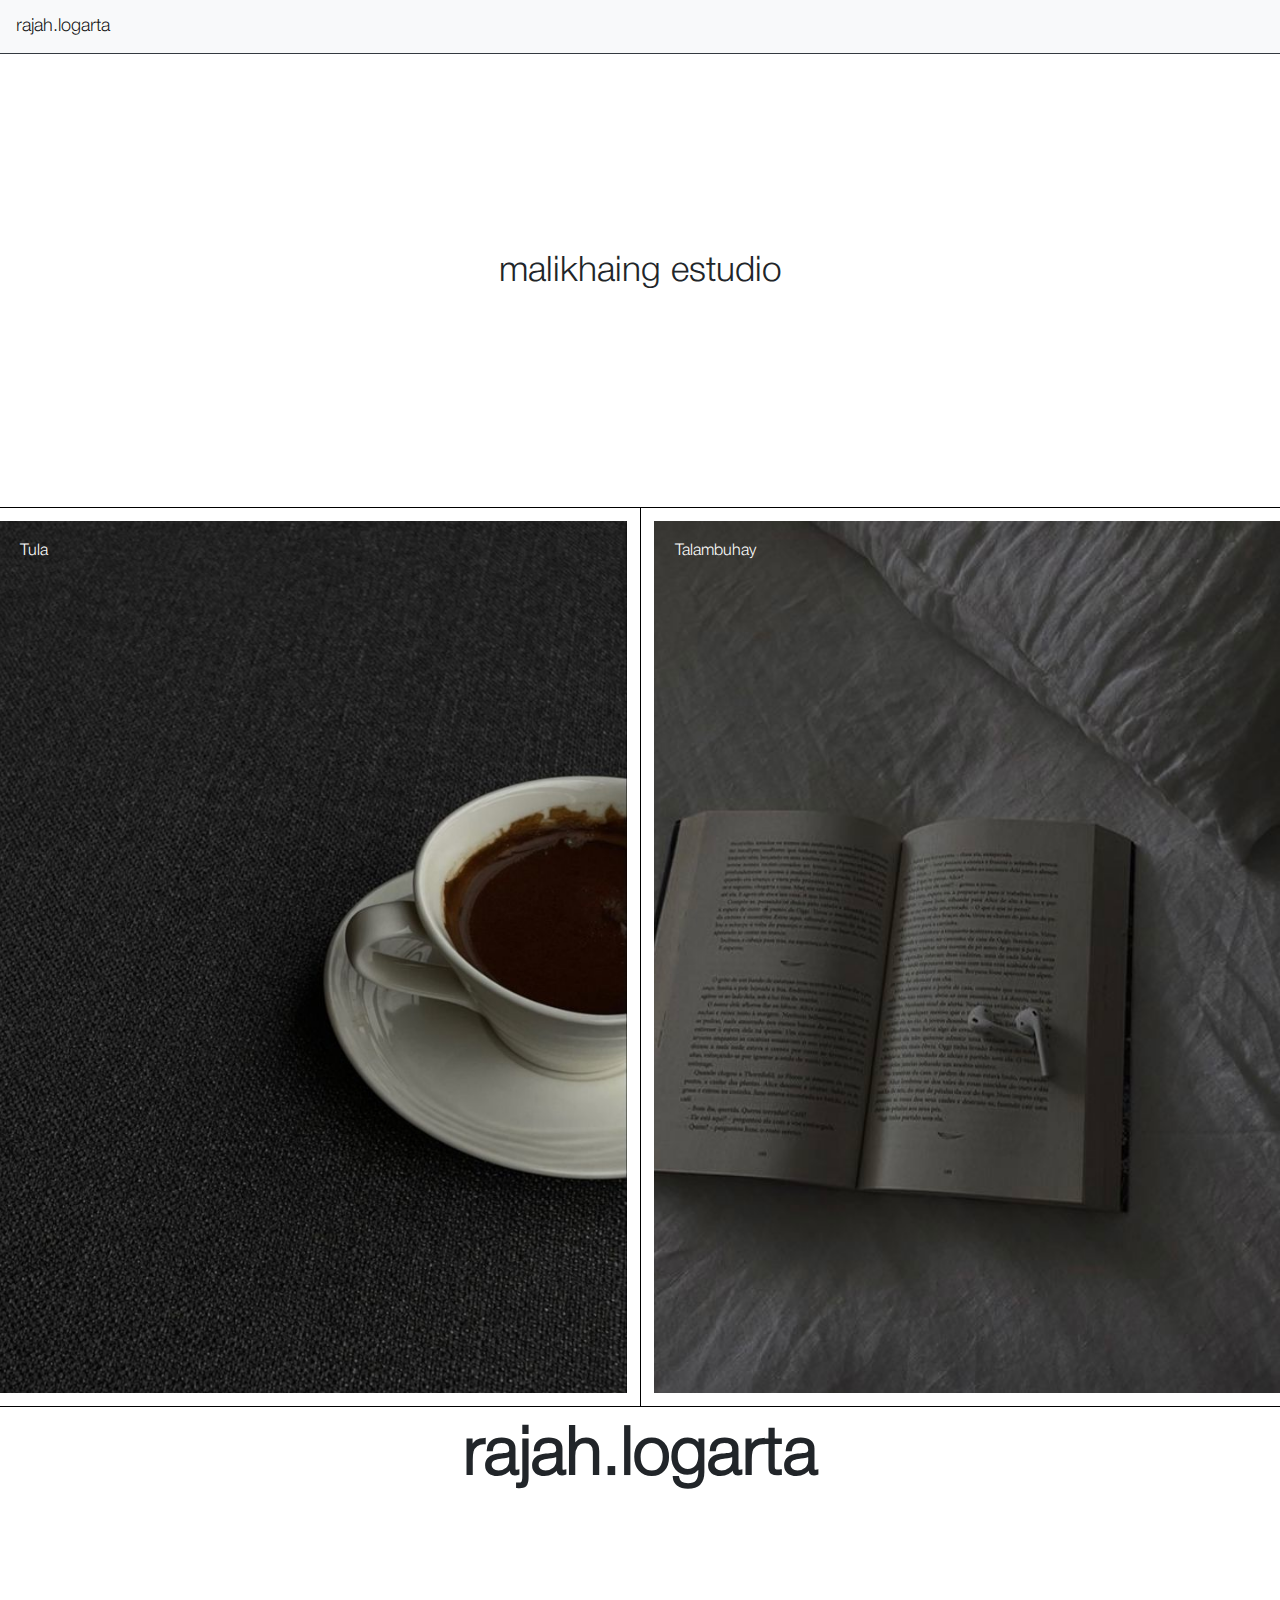
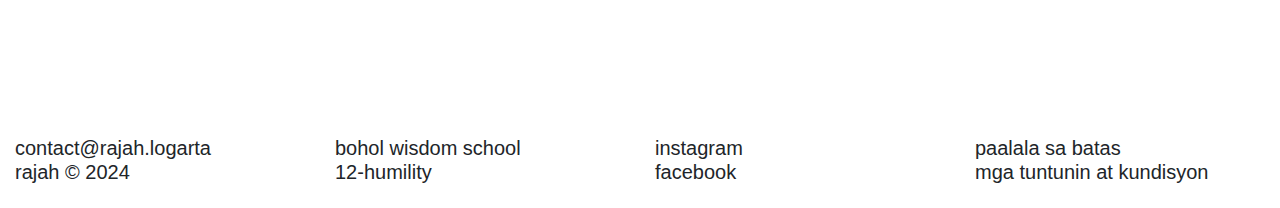
<file: index.html>
<!doctype html>
<html lang="en">
  <head>
    <title>rajah.logarta</title>
    <link rel="icon" type="image/x-icon" href="/img/world.ico">
    <!-- Required meta tags -->
    <meta charset="utf-8">
    <meta name="viewport" content="width=device-width, initial-scale=1, shrink-to-fit=no">

    <!-- Bootstrap CSS -->
    <link rel="stylesheet" href="https://stackpath.bootstrapcdn.com/bootstrap/4.3.1/css/bootstrap.min.css" integrity="sha384-ggOyR0iXCbMQv3Xipma34MD+dH/1fQ784/j6cY/iJTQUOhcWr7x9JvoRxT2MZw1T" crossorigin="anonymous">

    <!-- Custom CSS -->
    <link rel="stylesheet" href="style.css">
  </head>
  <body>
    <nav class="navbar navbar-light bg-light sticky-top border-bottom border-dark">
      <a class="navbar-brand heading" href="#">rajah.logarta</a>
    </nav>

    <div class="container-fluid" style="padding: 0;">
      <div class="row">
        <div class="col whitespace">
          <p class="maintext text-center">malikhaing estudio</p>  
        </div>
      </div>
      <div class="row">
        <div class="col-sm-6 col-md-6 border-boxtula custom-col">
          <div>
            <a href="tula.html">
              <img src="img/f71d6507c8cd1f70c6794a19c3e62096.jpg" class="background-image img-fluid" alt="Background Image">
              </a>
              <div class="text h5">
                <a href="tula.html">Tula</a>
              </div>
            </div>
        </div>
        <div class="col-sm-6 col-md-6 border-box custom-col">
            <div>
              <img src="img/b8bb4d6ef5244a2840747466360c7a0c.jpg" class="background-image img-fluid" alt="Background Image">
                <div class="text h5">
                  <a href="talambuhay.html">Talambuhay</a>
                </div>
            </div>
      </div>
    </div>

    <footer>
      <div class="container-fluid">
        <div class="row footer-padding">
          <div class="col footertext">
            <p><b>rajah.logarta</b></p>
          </div>
        </div>
        <div class="row">   
          <div class="col-sm-12 col-lg-3 h5">
            <p>contact@rajah.logarta<br>rajah © 2024</p>
          </div>
          <div class="col-sm-12 col-lg-3 h5">
            <p>bohol wisdom school<br>12-humility</p>
          </div>
          <div class="col-sm-12 col-lg-3 h5">
            <a href="https://www.instagram.com/rajahamirlogarta/">instagram</a><br>
            <a href="https://www.facebook.com/rajahamir.logarta.3">facebook</a>
          </div>
          <div class="col-sm-12 col-lg-3 h5">
            <a href="https://www.instagram.com/rajahamirlogarta/">paalala sa batas</a><br>
            <a href="https://www.facebook.com/rajahamir.logarta.3">mga tuntunin at kundisyon</a>
          </div>
        </div>
      </div>
    </footer>

    <!-- Scripts -->
    <script src="https://code.jquery.com/jquery-3.3.1.slim.min.js" integrity="sha384-q8i/X+965DzO0rTCfUqPqByNuTTTR2w1SCXfKnwkQvVBjreGH+8abtTE1Pi6jizo" crossorigin="anonymous"></script>
    <script src="https://cdnjs.cloudflare.com/ajax/libs/popper.js/1.14.7/umd/popper.min.js" integrity="sha384-UO2eT0CpHqdSJQ6hJty5KVphtPhzWj9WO1clHTMGa3JDZwrnQq4sF86dIHNDz0W1" crossorigin="anonymous"></script>
    <script src="https://stackpath.bootstrapcdn.com/bootstrap/4.3.1/js/bootstrap.min.js" integrity="sha384-JjSmVgyd0p3pXB1rRibZUAYoIIy6OrQ6VrjIEaFf/nJGzIxFDsf4x0xIM+B07jRM" crossorigin="anonymous"></script>
  </body>
</html>
</file>
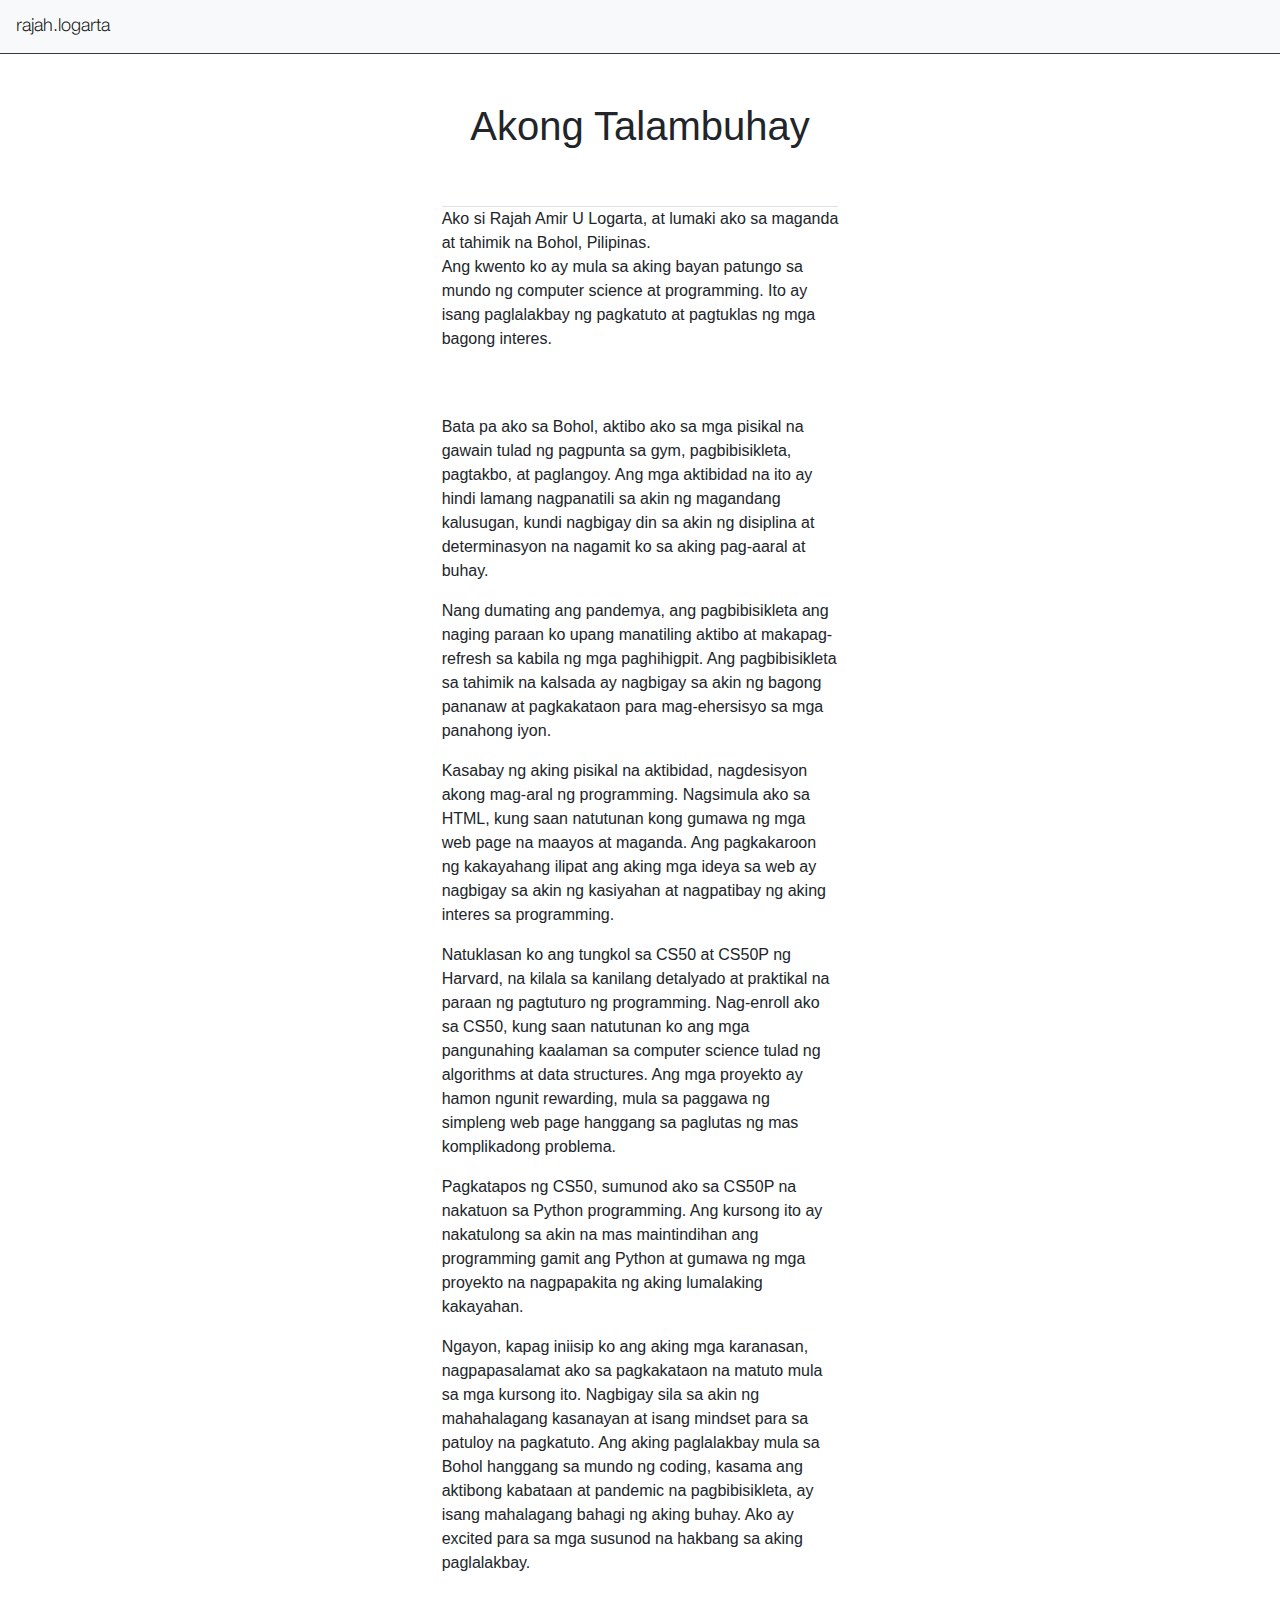
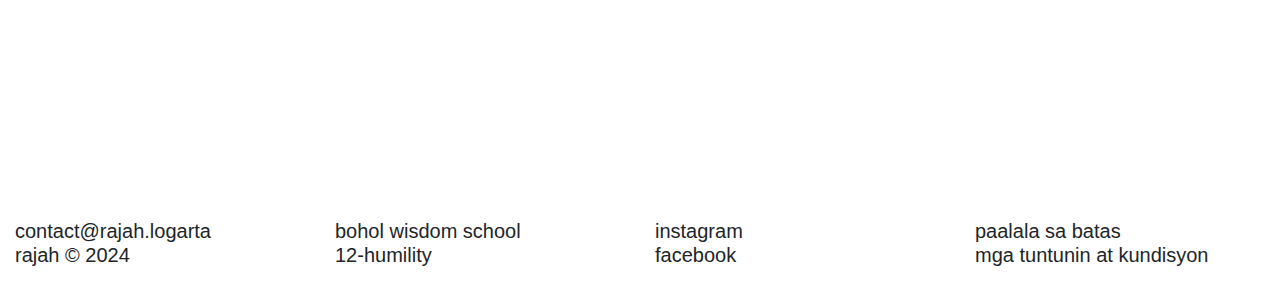
<file: talambuhay.html>
<!doctype html>
<html lang="en">
  <head>
    <title>rajah.logarta</title>
    <link rel="icon" type="image/x-icon" href="/img/world.ico">
    <!-- Required meta tags -->
    <meta charset="utf-8">
    <meta name="viewport" content="width=device-width, initial-scale=1, shrink-to-fit=no">

    <!-- Bootstrap CSS -->
    <link rel="stylesheet" href="https://stackpath.bootstrapcdn.com/bootstrap/4.3.1/css/bootstrap.min.css" integrity="sha384-ggOyR0iXCbMQv3Xipma34MD+dH/1fQ784/j6cY/iJTQUOhcWr7x9JvoRxT2MZw1T" crossorigin="anonymous">

    <!-- Custom CSS -->
    <link rel="stylesheet" href="style.css">
  </head>
  <body>
    <nav class="navbar navbar-light bg-light sticky-top border-bottom border-dark">
      <a class="navbar-brand heading" href="index.html">rajah.logarta</a>
    </nav>
    <div class ="container-fluid">
        <div class="row">
            <div class="col-lg-4 col-md-2 col-sm-1 col-1"></div>
            <div class="col-lg-4 col-md-8 col-sm-10 col-10">
              <h1 class ="pt-5 pb-5 text-center">Akong Talambuhay</h1>
              <p class = "text-center text-md-left pb-5 border-grey border-top fs-6 fs-md-4">
                Ako si Rajah Amir U Logarta, at lumaki ako sa maganda at tahimik na Bohol, Pilipinas.<br>
                Ang kwento ko ay mula sa aking bayan patungo sa mundo ng computer science at programming.
                Ito ay isang paglalakbay ng pagkatuto at pagtuklas ng mga bagong interes.</p>
                
                <p>Bata pa ako sa Bohol, aktibo ako sa mga pisikal na gawain tulad ng pagpunta sa gym, pagbibisikleta, pagtakbo, at paglangoy.
                Ang mga aktibidad na ito ay hindi lamang nagpanatili sa akin ng magandang kalusugan, kundi nagbigay din sa akin ng disiplina at determinasyon na nagamit ko sa aking pag-aaral at buhay.</p>
                
                <p>Nang dumating ang pandemya, ang pagbibisikleta ang naging paraan ko upang manatiling aktibo at makapag-refresh sa kabila ng mga paghihigpit.
                Ang pagbibisikleta sa tahimik na kalsada ay nagbigay sa akin ng bagong pananaw at pagkakataon para mag-ehersisyo sa mga panahong iyon.</p>
                
                <p>Kasabay ng aking pisikal na aktibidad, nagdesisyon akong mag-aral ng programming.
                Nagsimula ako sa HTML, kung saan natutunan kong gumawa ng mga web page na maayos at maganda.
                Ang pagkakaroon ng kakayahang ilipat ang aking mga ideya sa web ay nagbigay sa akin ng kasiyahan at nagpatibay ng aking interes sa programming.</p>
                
                <p>Natuklasan ko ang tungkol sa CS50 at CS50P ng Harvard, na kilala sa kanilang detalyado at praktikal na paraan ng pagtuturo ng programming.
                Nag-enroll ako sa CS50, kung saan natutunan ko ang mga pangunahing kaalaman sa computer science tulad ng algorithms at data structures. 
                Ang mga proyekto ay hamon ngunit rewarding, mula sa paggawa ng simpleng web page hanggang sa paglutas ng mas komplikadong problema.
                
                <p>Pagkatapos ng CS50, sumunod ako sa CS50P na nakatuon sa Python programming.
                Ang kursong ito ay nakatulong sa akin na mas maintindihan ang programming gamit ang Python at gumawa ng mga proyekto na nagpapakita ng aking lumalaking kakayahan.</p>
                
                <p>Ngayon, kapag iniisip ko ang aking mga karanasan, nagpapasalamat ako sa pagkakataon na matuto mula sa mga kursong ito.
                Nagbigay sila sa akin ng mahahalagang kasanayan at isang mindset para sa patuloy na pagkatuto.
                Ang aking paglalakbay mula sa Bohol hanggang sa mundo ng coding, kasama ang aktibong kabataan at pandemic na pagbibisikleta, ay isang mahalagang bahagi ng aking buhay.
                Ako ay excited para sa mga susunod na hakbang sa aking paglalakbay.
                </p>
            </div>
            <div class="col-lg-4 col-md-2 col-sm-1 col-1"></div>
        </div>

    </div>
    </div>
    <footer>
      <div class="container-fluid">
        <div class="row footer-padding">
          <div class="col footertext">
            <p><b></b></p>
          </div>
        </div>
        <div>

        </div>
        <div class="row">   
          <div class="col-sm-12 col-lg-3 h5">
            <p>contact@rajah.logarta<br>rajah © 2024</p>
          </div>
          <div class="col-sm-12 col-lg-3 h5">
            <p>bohol wisdom school<br>12-humility</p>
          </div>
          <div class="col-sm-12 col-lg-3 h5">
            <a href="https://www.instagram.com/rajahamirlogarta/">instagram</a><br>
            <a href="https://www.facebook.com/rajahamir.logarta.3">facebook</a>
          </div>
          <div class="col-sm-12 col-lg-3 h5">
            <a href="https://www.instagram.com/rajahamirlogarta/">paalala sa batas</a><br>
            <a href="https://www.facebook.com/rajahamir.logarta.3">mga tuntunin at kundisyon</a>
          </div>
        </div>
      </div>
    </footer>

    <!-- Scripts -->
    <script src="https://code.jquery.com/jquery-3.3.1.slim.min.js" integrity="sha384-q8i/X+965DzO0rTCfUqPqByNuTTTR2w1SCXfKnwkQvVBjreGH+8abtTE1Pi6jizo" crossorigin="anonymous"></script>
    <script src="https://cdnjs.cloudflare.com/ajax/libs/popper.js/1.14.7/umd/popper.min.js" integrity="sha384-UO2eT0CpHqdSJQ6hJty5KVphtPhzWj9WO1clHTMGa3JDZwrnQq4sF86dIHNDz0W1" crossorigin="anonymous"></script>
    <script src="https://stackpath.bootstrapcdn.com/bootstrap/4.3.1/js/bootstrap.min.js" integrity="sha384-JjSmVgyd0p3pXB1rRibZUAYoIIy6OrQ6VrjIEaFf/nJGzIxFDsf4x0xIM+B07jRM" crossorigin="anonymous"></script>
  </body>
</html>
</file>
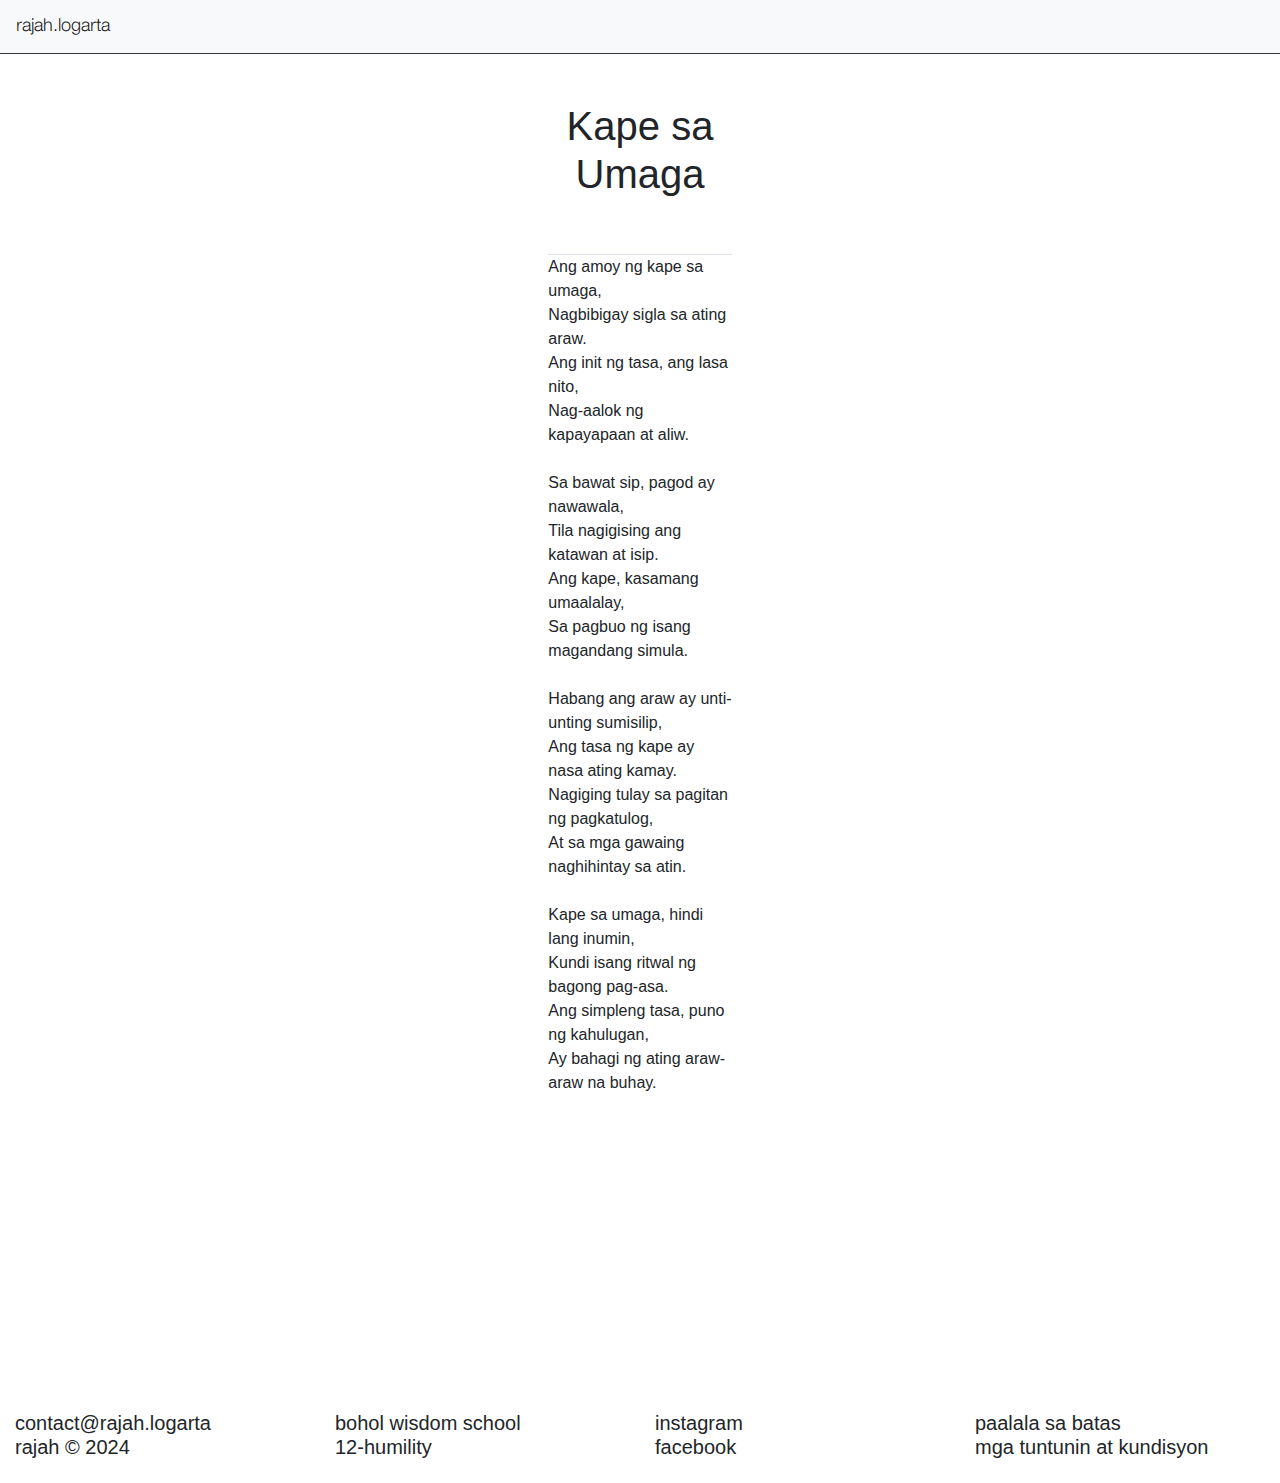
<file: tula.html>
<!doctype html>
<html lang="en">
  <head>
    <title>rajah.logarta</title>
    <link rel="icon" type="image/x-icon" href="/img/world.ico">
    <!-- Required meta tags -->
    <meta charset="utf-8">
    <meta name="viewport" content="width=device-width, initial-scale=1, shrink-to-fit=no">

    <!-- Bootstrap CSS -->
    <link rel="stylesheet" href="https://stackpath.bootstrapcdn.com/bootstrap/4.3.1/css/bootstrap.min.css" integrity="sha384-ggOyR0iXCbMQv3Xipma34MD+dH/1fQ784/j6cY/iJTQUOhcWr7x9JvoRxT2MZw1T" crossorigin="anonymous">

    <!-- Custom CSS -->
    <link rel="stylesheet" href="style.css">
  </head>
  <body>
    <nav class="navbar navbar-light bg-light sticky-top border-bottom border-dark">
      <a class="navbar-brand heading" href="index.html">rajah.logarta</a>
    </nav>
    <div class ="container-fluid">
        <div class="row">
            <div class="col-lg-5 col-md-2 col-sm-1 col-1"></div>
            <div class="col-lg-2 col-md-8 col-sm-10 col-10">
              <h1 class ="pt-5 pb-5 text-center">Kape sa Umaga</h1>
              <p class = "text-center text-md-left pb-5 border-grey border-top fs-6 fs-md-4">
                    Ang amoy ng kape sa umaga,<br>
                    Nagbibigay sigla sa ating araw.<br>
                    Ang init ng tasa, ang lasa nito,<br>
                    Nag-aalok ng kapayapaan at aliw.<br>                
                    <br>
                    Sa bawat sip, pagod ay nawawala,<br>
                    Tila nagigising ang katawan at isip.<br>
                    Ang kape, kasamang umaalalay,<br>
                    Sa pagbuo ng isang magandang simula.<br>
                    <br>
                    Habang ang araw ay unti-unting sumisilip,<br>
                    Ang tasa ng kape ay nasa ating kamay.<br>
                    Nagiging tulay sa pagitan ng pagkatulog,<br>
                    At sa mga gawaing naghihintay sa atin.<br>
                    <br>
                    Kape sa umaga, hindi lang inumin,<br>
                    Kundi isang ritwal ng bagong pag-asa.<br>
                    Ang simpleng tasa, puno ng kahulugan,<br>
                    Ay bahagi ng ating araw-araw na buhay.<br>
                    <br>
                </p>
            </div>
            <div class="col-lg-5 col-md-2 col-sm-1 col-1"></div>
        </div>

    </div>
    </div>
    <footer>
      <div class="container-fluid">
        <div class="row footer-padding">
          <div class="col footertext">
            <p><b></b></p>
          </div>
        </div>
        <div>

        </div>
        <div class="row">   
          <div class="col-sm-12 col-lg-3 h5">
            <p>contact@rajah.logarta<br>rajah © 2024</p>
          </div>
          <div class="col-sm-12 col-lg-3 h5">
            <p>bohol wisdom school<br>12-humility</p>
          </div>
          <div class="col-sm-12 col-lg-3 h5">
            <a href="https://www.instagram.com/rajahamirlogarta/">instagram</a><br>
            <a href="https://www.facebook.com/rajahamir.logarta.3">facebook</a>
          </div>
          <div class="col-sm-12 col-lg-3 h5">
            <a href="https://www.instagram.com/rajahamirlogarta/">paalala sa batas</a><br>
            <a href="https://www.facebook.com/rajahamir.logarta.3">mga tuntunin at kundisyon</a>
          </div>
        </div>
      </div>
    </footer>

    <!-- Scripts -->
    <script src="https://code.jquery.com/jquery-3.3.1.slim.min.js" integrity="sha384-q8i/X+965DzO0rTCfUqPqByNuTTTR2w1SCXfKnwkQvVBjreGH+8abtTE1Pi6jizo" crossorigin="anonymous"></script>
    <script src="https://cdnjs.cloudflare.com/ajax/libs/popper.js/1.14.7/umd/popper.min.js" integrity="sha384-UO2eT0CpHqdSJQ6hJty5KVphtPhzWj9WO1clHTMGa3JDZwrnQq4sF86dIHNDz0W1" crossorigin="anonymous"></script>
    <script src="https://stackpath.bootstrapcdn.com/bootstrap/4.3.1/js/bootstrap.min.js" integrity="sha384-JjSmVgyd0p3pXB1rRibZUAYoIIy6OrQ6VrjIEaFf/nJGzIxFDsf4x0xIM+B07jRM" crossorigin="anonymous"></script>
  </body>
</html>
</file>
<file: style.css>
@font-face{
    font-family: 'HelveticaHeavy' ;
    src: url(fonts/HelveticaNeueHeavy.otf) format('truetype');
}
@font-face{
    font-family: 'Helvetica' ;
    src: url(fonts/HelveticaNeueLight.otf) format('truetype');
}
.border-box{
    border-top: 1px solid black;
    border-bottom: 1px solid black;
    border-left: none;
    border-right: none;
}
.border-boxtula{
    border-top: 1px solid black;
    border-bottom: 1px solid black;
    border-left: none;
    border-right: none;
}

.custom-col{
    height: 100vh;
    padding: clamp(10px, 10vw, 15px);
}



@media (max-width: 580px) { /* Extra small screens */
    .border-box {
        border-bottom: 1px solid black;
        border-top: none;
    }
    .border-boxtula {
        border-bottom: 1px solid black;
        border-top: none;
    }
    .custom-col { 
        height: 50vh;
        padding: clamp(10px, 1vw, 15px);
    }
}

@media (min-width: 581px) and (max-width: 768px) { /* Small screens */
    .border-box {
        border-top: 1px solid black;
        border-bottom: 1px solid black;
        border-left: 1px solid black;
        border-right: none;
    }
    .border-boxtula {
        border-top: 1px solid black;
        border-bottom: 1px solid black;
        border-left: 1px solid black;
        border-right: none;
    }
    .custom-col { 
        height: 50vh; /* Adjust height as needed */
        padding: clamp(10px, 1vw, 15px);
    }
}

@media (min-width: 769px) and (max-width: 1024px) { /* Medium screens */
    .border-box {
        border-top: 1px solid black;
        border-bottom: 1px solid black;
        border-left: 1px solid black;
        border-right: none;
    }
    .border-boxtula {
        border-top: 1px solid black;
        border-bottom: 1px solid black;
        border-left: 1px solid black;
        border-right: none;
    }
    .custom-col { 
        height: 60vh; /* Adjust height as needed */
        padding: clamp(10px, 1vw, 15px);
    }
}

@media (min-width: 1025px) { /* Large screens and up */
    .border-box {
        border-top: 1px solid black;
        border-bottom: 1px solid black;
        border-left: 1px solid black;
        border-right: none;
    }
    .border-boxtula {
        border-top: 1px solid black;
        border-bottom: 1px solid black;
        border-left: 1px solid black;
        border-right: none;
    }
}

html{
    scroll-behavior: smooth;
}
body {
    padding:0;
    margin:0;
    border: 0;
    scrollbar-width: none;  
}
a {
    text-decoration: none;
    color: inherit; 
}
a:hover {
    text-decoration: none; 
    color: inherit;
}
hr{
    background-color: black;
}

.container-fluid{
    overflow: hidden;
}
.h5 {
    font-weight: normal; 
    font-size: clamp(1.1rem, 0.vw + 0.5rem, 1.25rem);

}
.herotext{
    color: black;
    padding-bottom: 23vh;
}
.heading{
    font-family: 'Helvetica';
    font-size: 2vh;
}
.maintext{
    font-family: 'Helvetica';
    font-size: clamp(1.5rem, 1.5vw + 1rem, 3rem);
} 

.footer-padding{
    padding-bottom: clamp(0.5rem, 10vh + 1rem, 50vh);
    margin-bottom: clamp(0.5rem, 10vh + 1rem, 50vh);
}
.footertext{
    font-family: 'Helvetica';
    font-size: clamp(1rem, 4vw + 1rem, 10vw);
    text-align: center;
}
.whitespace{
    margin-top: 12em; 
    margin-bottom: 12em;
}
.custom-padding{
    padding: 0;
}
.text {
    top: 0; 
    padding: 1.5vw;
    z-index: 1; 
    color: white;
    font-size: clamp(1rem, 0.4vw + 0.5rem, 2rem);
    font-family: 'Helvetica';

  }
  .background-image {
    position: absolute;
    top: 0;
    left: 0;
    width: 100%;
    height: 100%;
    object-fit: cover;
    z-index: -1; 
    padding: 1vw;
  }
  .t1 {
    background-color: red;
  }
  .border-grey{
    border-color: rgb(65, 65, 65);
  }
</file>
